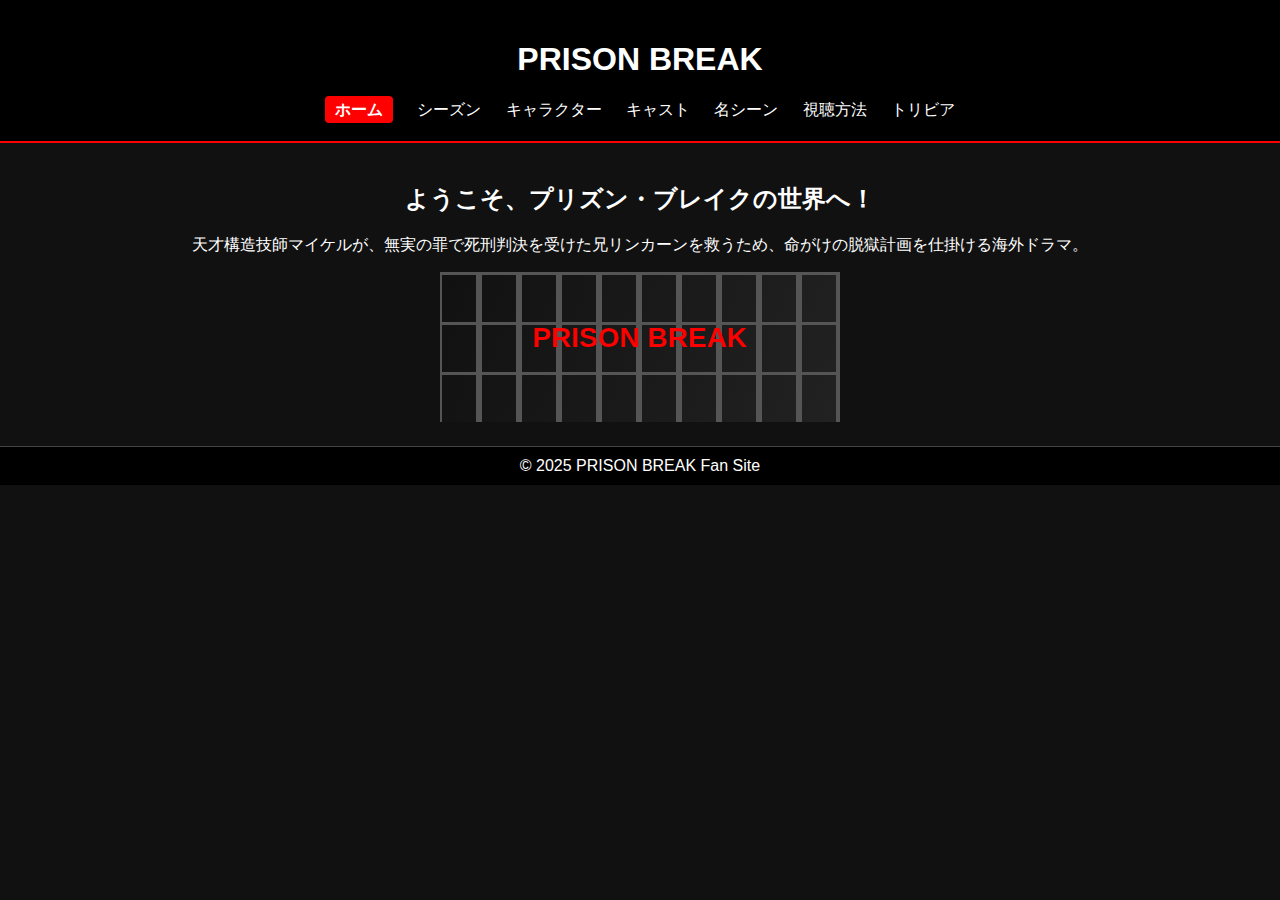
<file: index.html>
<!DOCTYPE html>
<html lang="ja">
<head>
  <meta charset="UTF-8">
  <meta name="viewport" content="width=device-width, initial-scale=1.0">
  <title>プリズン・ブレイク紹介サイト</title>
  <link rel="stylesheet" href="style.css">
</head>
<body>
  <header>
    <h1>PRISON BREAK</h1>
    <nav>
      <a href="index.html">ホーム</a>
      <a href="season.html">シーズン</a>
      <a href="characters.html">キャラクター</a>
      <a href="cast.html">キャスト</a>
      <a href="scenes.html">名シーン</a>
      <a href="streaming.html">視聴方法</a>
      <a href="trivia.html">トリビア</a>
    </nav>
  </header>

  <main>
    <h2>ようこそ、プリズン・ブレイクの世界へ！</h2>
    <p>天才構造技師マイケルが、無実の罪で死刑判決を受けた兄リンカーンを救うため、命がけの脱獄計画を仕掛ける海外ドラマ。</p>
    <canvas id="canvas" width="400" height="150"></canvas>
  </main>

  <footer>
    &copy; 2025 PRISON BREAK Fan Site
  </footer>

  <script src="script.js"></script>
</body>
</html>
</file>
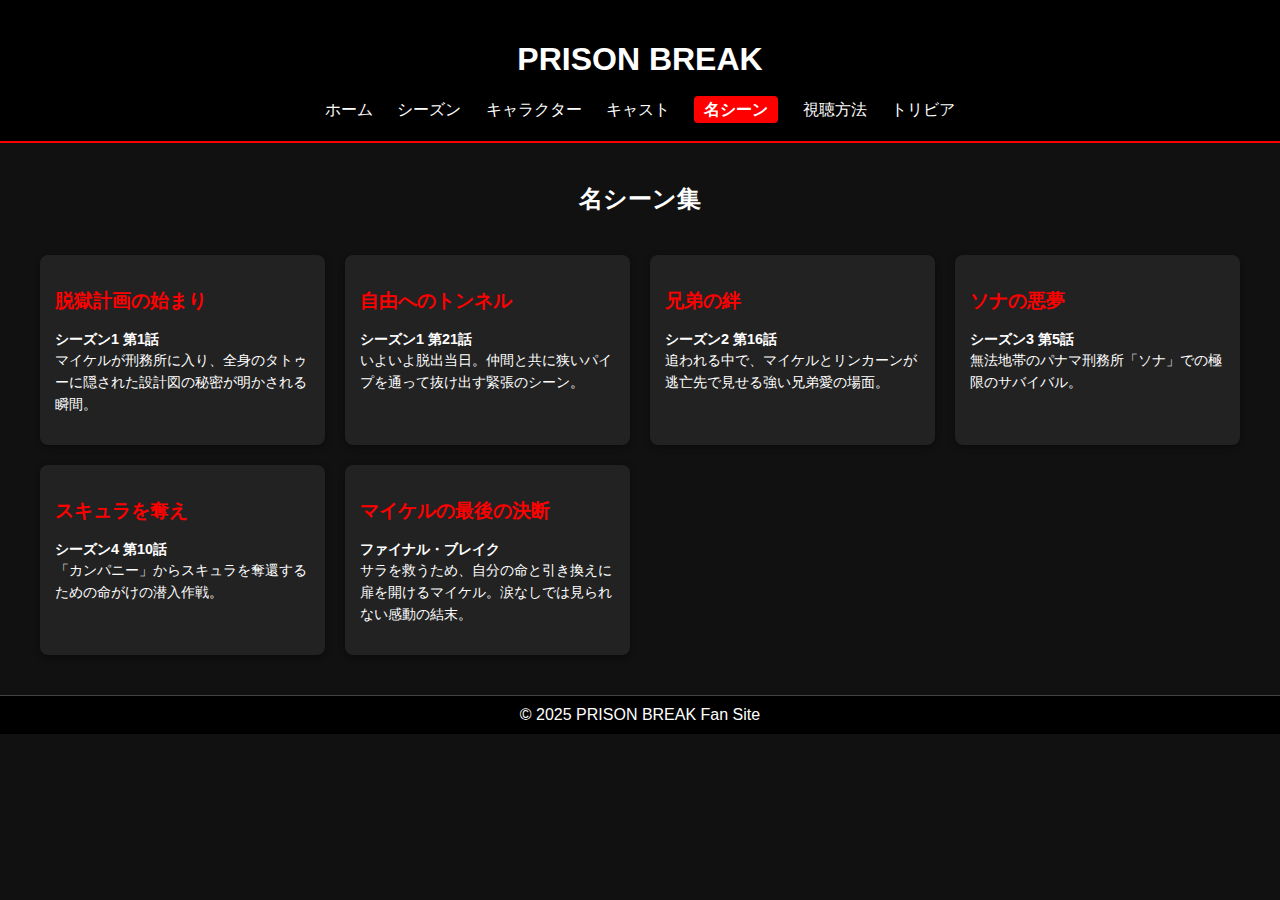
<file: scenes.html>
<!DOCTYPE html>
<html lang="ja">
<head>
  <meta charset="UTF-8">
  <meta name="viewport" content="width=device-width, initial-scale=1.0">
  <title>名シーン</title>
  <link rel="stylesheet" href="style.css">
</head>
<body>
<header>
  <h1>PRISON BREAK</h1>
  <nav>
    <a href="index.html">ホーム</a>
    <a href="season.html">シーズン</a>
    <a href="characters.html">キャラクター</a>
    <a href="cast.html">キャスト</a>
    <a href="scenes.html">名シーン</a>
    <a href="streaming.html">視聴方法</a>
    <a href="trivia.html">トリビア</a>
  </nav>
</header>

<main>
  <h2>名シーン集</h2>
  <div class="scene-grid">
    <div class="scene-card">
      
      <div class="scene-content">
        <h3>脱獄計画の始まり</h3>
        <p><strong>シーズン1 第1話</strong><br>
        マイケルが刑務所に入り、全身のタトゥーに隠された設計図の秘密が明かされる瞬間。</p>
      </div>
    </div>

    <div class="scene-card">
      
      <div class="scene-content">
        <h3>自由へのトンネル</h3>
        <p><strong>シーズン1 第21話</strong><br>
        いよいよ脱出当日。仲間と共に狭いパイプを通って抜け出す緊張のシーン。</p>
      </div>
    </div>

    <div class="scene-card">
      
      <div class="scene-content">
        <h3>兄弟の絆</h3>
        <p><strong>シーズン2 第16話</strong><br>
        追われる中で、マイケルとリンカーンが逃亡先で見せる強い兄弟愛の場面。</p>
      </div>
    </div>

    <div class="scene-card">
      
      <div class="scene-content">
        <h3>ソナの悪夢</h3>
        <p><strong>シーズン3 第5話</strong><br>
        無法地帯のパナマ刑務所「ソナ」での極限のサバイバル。</p>
      </div>
    </div>

    <div class="scene-card">
      
      <div class="scene-content">
        <h3>スキュラを奪え</h3>
        <p><strong>シーズン4 第10話</strong><br>
        「カンパニー」からスキュラを奪還するための命がけの潜入作戦。</p>
      </div>
    </div>

    <div class="scene-card">
      
      <div class="scene-content">
        <h3>マイケルの最後の決断</h3>
        <p><strong>ファイナル・ブレイク</strong><br>
        サラを救うため、自分の命と引き換えに扉を開けるマイケル。涙なしでは見られない感動の結末。</p>
      </div>
    </div>
  </div>
</main>

<footer>&copy; 2025 PRISON BREAK Fan Site</footer>

<script src="script.js"></script>

</body>
</html>
</file>
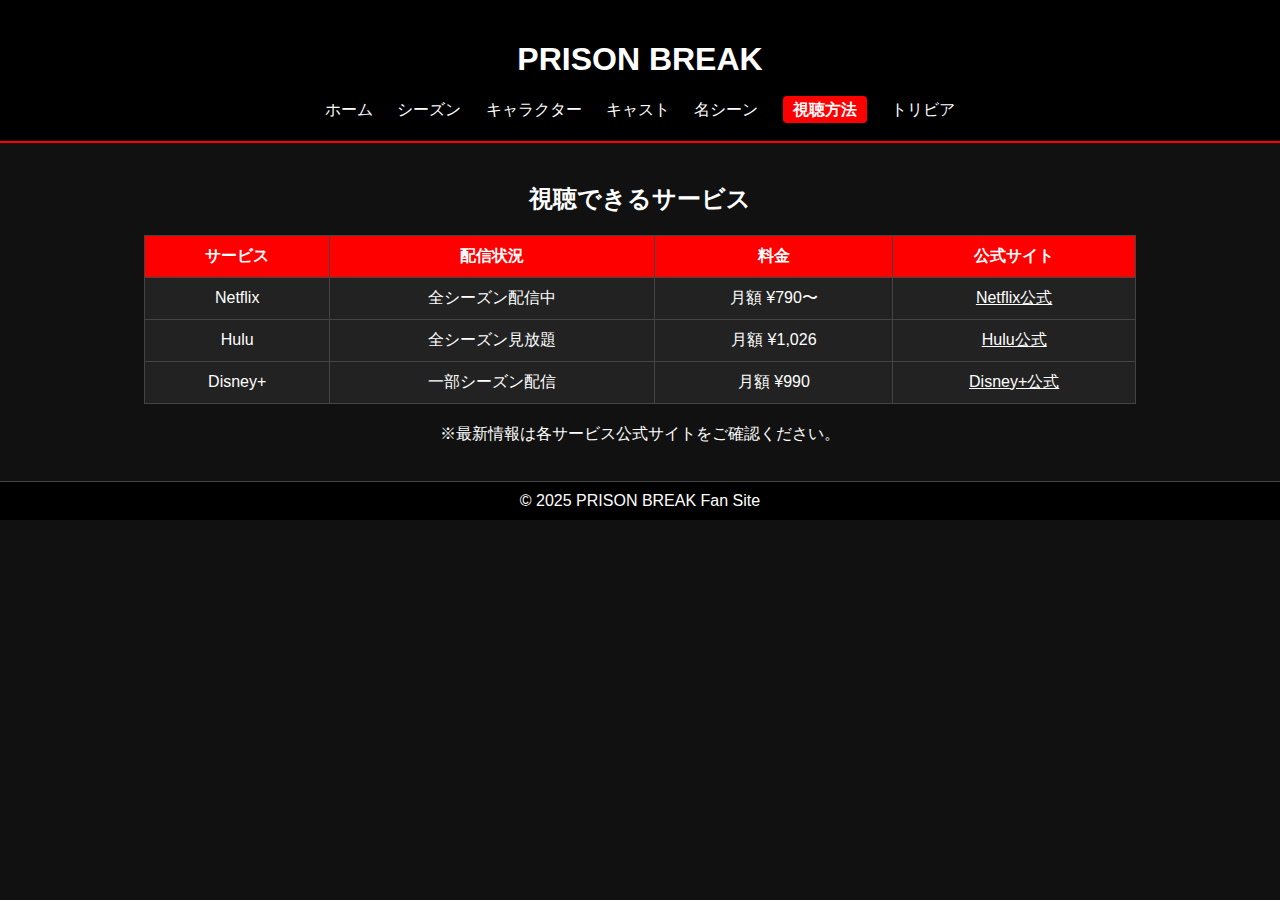
<file: streaming.html>
<!DOCTYPE html>
<html lang="ja">
<head>
  <meta charset="UTF-8">
  <meta name="viewport" content="width=device-width, initial-scale=1.0">
  <title>視聴方法</title>
  <link rel="stylesheet" href="style.css">
  <style>
    table {
      width: 80%;
      margin: 20px auto;
      border-collapse: collapse;
      background: #222;
      color: #fff;
    }
    th, td {
      border: 1px solid #444;
      padding: 10px;
    }
    th {
      background: #f00;
    }
    a {
      color: #fff;
      text-decoration: underline;
    }
  </style>
</head>
<body>
<header>
  <h1>PRISON BREAK</h1>
  <nav>
    <a href="index.html">ホーム</a>
    <a href="season.html">シーズン</a>
    <a href="characters.html">キャラクター</a>
    <a href="cast.html">キャスト</a>
    <a href="scenes.html">名シーン</a>
    <a href="streaming.html">視聴方法</a>
    <a href="trivia.html">トリビア</a>
  </nav>
</header>

<main>
  <h2>視聴できるサービス</h2>
  <table>
    <tr>
      <th>サービス</th>
      <th>配信状況</th>
      <th>料金</th>
      <th>公式サイト</th>
    </tr>
    <tr>
      <td>Netflix</td>
      <td>全シーズン配信中</td>
      <td>月額 ¥790〜</td>
      <td><a href="https://www.netflix.com/jp/">Netflix公式</a></td>
    </tr>
    <tr>
      <td>Hulu</td>
      <td>全シーズン見放題</td>
      <td>月額 ¥1,026</td>
      <td><a href="https://www.hulu.jp/">Hulu公式</a></td>
    </tr>
    <tr>
      <td>Disney+</td>
      <td>一部シーズン配信</td>
      <td>月額 ¥990</td>
      <td><a href="https://www.disneyplus.com/">Disney+公式</a></td>
    </tr>
  </table>
  <p>※最新情報は各サービス公式サイトをご確認ください。</p>
</main>

<footer>&copy; 2025 PRISON BREAK Fan Site</footer>

<script src="script.js"></script>

</body>
</html>
</file>
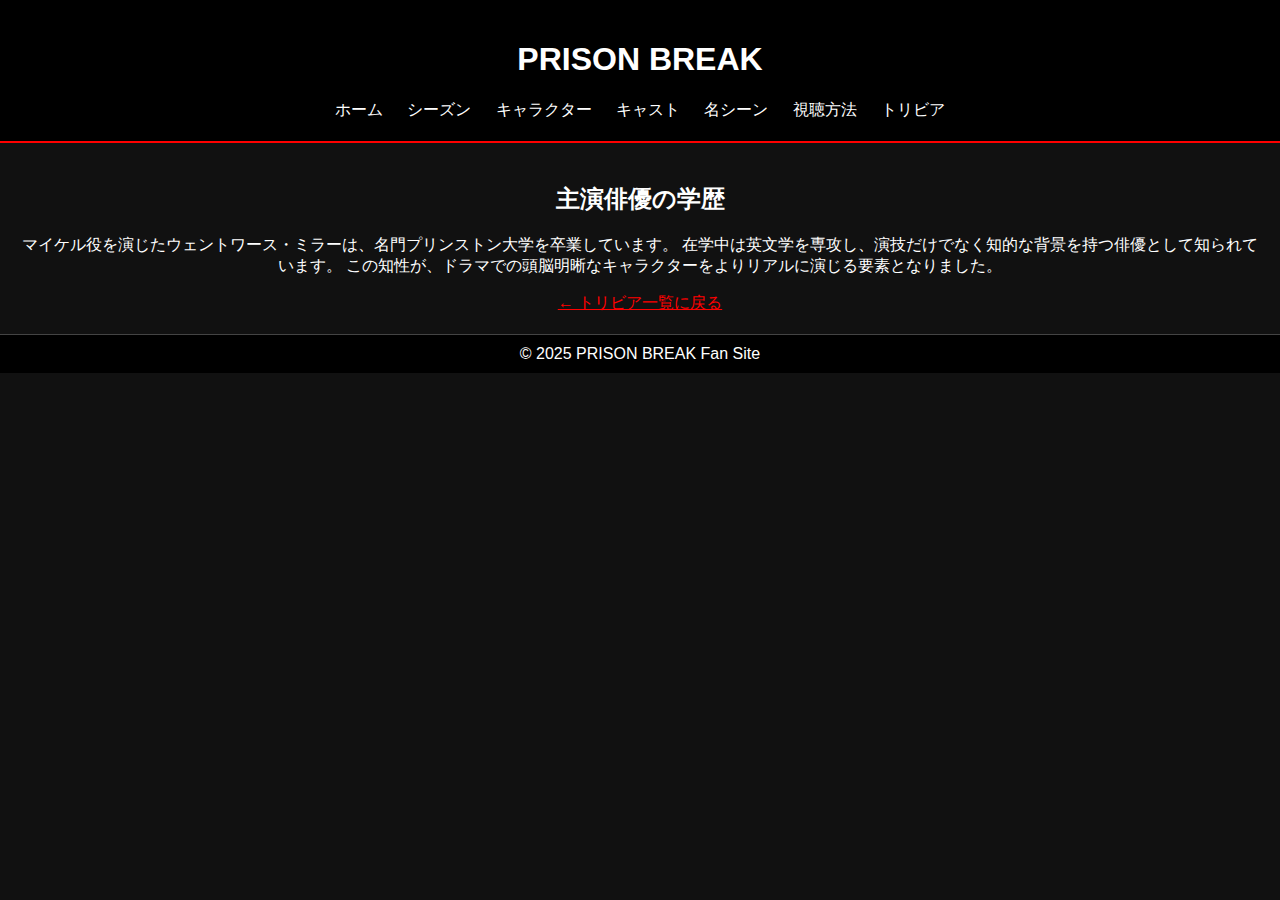
<file: trivia-education.html>
<!DOCTYPE html>
<html lang="ja">
<head>
  <meta charset="UTF-8">
  <meta name="viewport" content="width=device-width, initial-scale=1.0">
  <title>主演俳優の学歴</title>
  <link rel="stylesheet" href="style.css">
</head>
<body>
<header>
  <h1>PRISON BREAK</h1>
  <nav>
    <a href="index.html">ホーム</a>
    <a href="season.html">シーズン</a>
    <a href="characters.html">キャラクター</a>
    <a href="cast.html">キャスト</a>
    <a href="scenes.html">名シーン</a>
    <a href="streaming.html">視聴方法</a>
    <a href="trivia.html">トリビア</a>
  </nav>
</header>
<main>
  <h2>主演俳優の学歴</h2>
  <p>
    マイケル役を演じたウェントワース・ミラーは、名門プリンストン大学を卒業しています。
    在学中は英文学を専攻し、演技だけでなく知的な背景を持つ俳優として知られています。
    この知性が、ドラマでの頭脳明晰なキャラクターをよりリアルに演じる要素となりました。
  </p>
  <a href="trivia.html" style="color:#f00;">← トリビア一覧に戻る</a>
</main>
<footer>&copy; 2025 PRISON BREAK Fan Site</footer>

<script src="script.js"></script>

</body>
</html>
</file>
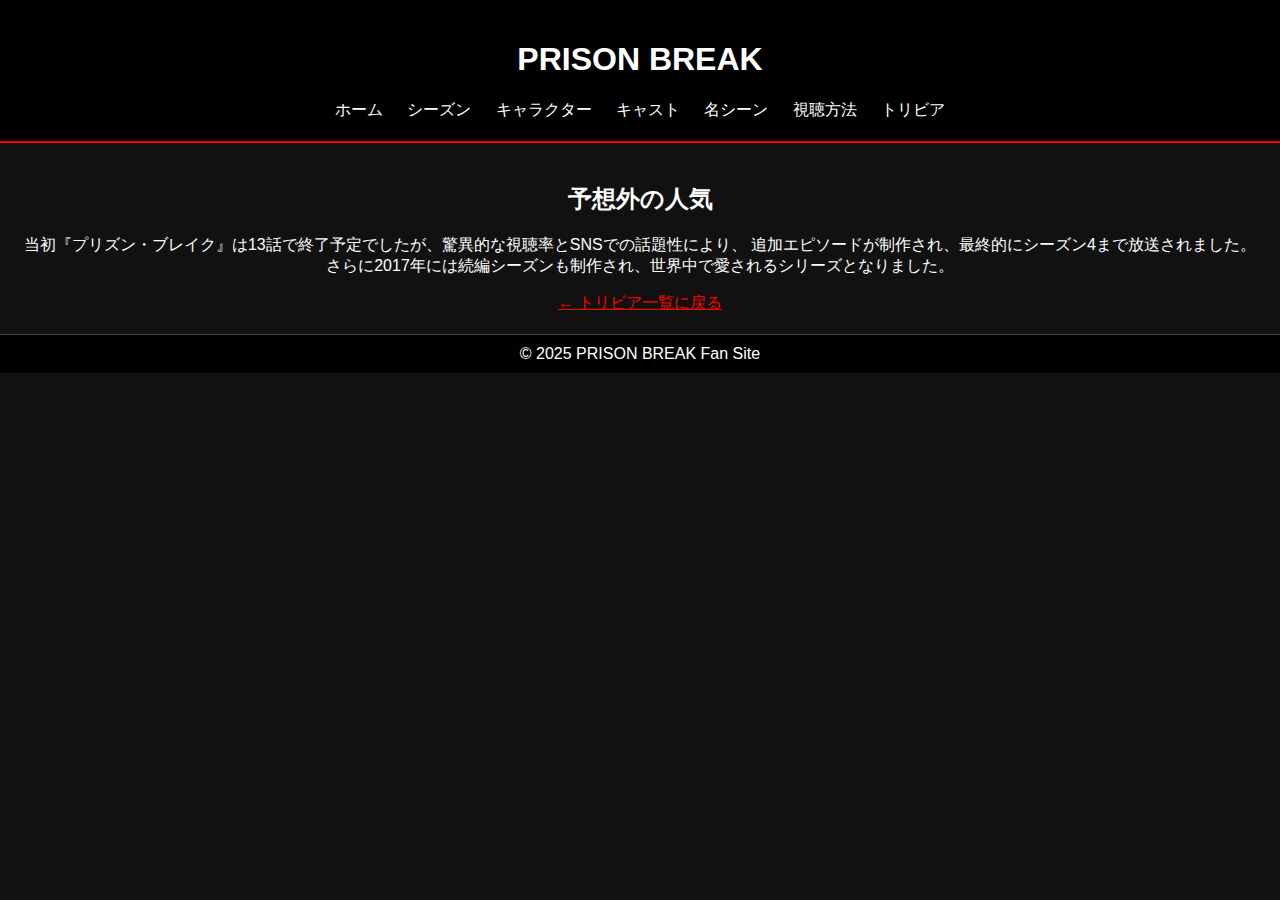
<file: trivia-popularity.html>
<!DOCTYPE html>
<html lang="ja">
<head>
  <meta charset="UTF-8">
  <meta name="viewport" content="width=device-width, initial-scale=1.0">
  <title>予想外の人気</title>
  <link rel="stylesheet" href="style.css">
</head>
<body>
<header>
  <h1>PRISON BREAK</h1>
  <nav>
    <a href="index.html">ホーム</a>
    <a href="season.html">シーズン</a>
    <a href="characters.html">キャラクター</a>
    <a href="cast.html">キャスト</a>
    <a href="scenes.html">名シーン</a>
    <a href="streaming.html">視聴方法</a>
    <a href="trivia.html">トリビア</a>
  </nav>
</header>
<main>
  <h2>予想外の人気</h2>
  <p>
    当初『プリズン・ブレイク』は13話で終了予定でしたが、驚異的な視聴率とSNSでの話題性により、
    追加エピソードが制作され、最終的にシーズン4まで放送されました。
    さらに2017年には続編シーズンも制作され、世界中で愛されるシリーズとなりました。
  </p>
  <a href="trivia.html" style="color:#f00;">← トリビア一覧に戻る</a>
</main>
<footer>&copy; 2025 PRISON BREAK Fan Site</footer>

<script src="script.js"></script>

</body>
</html>
</file>
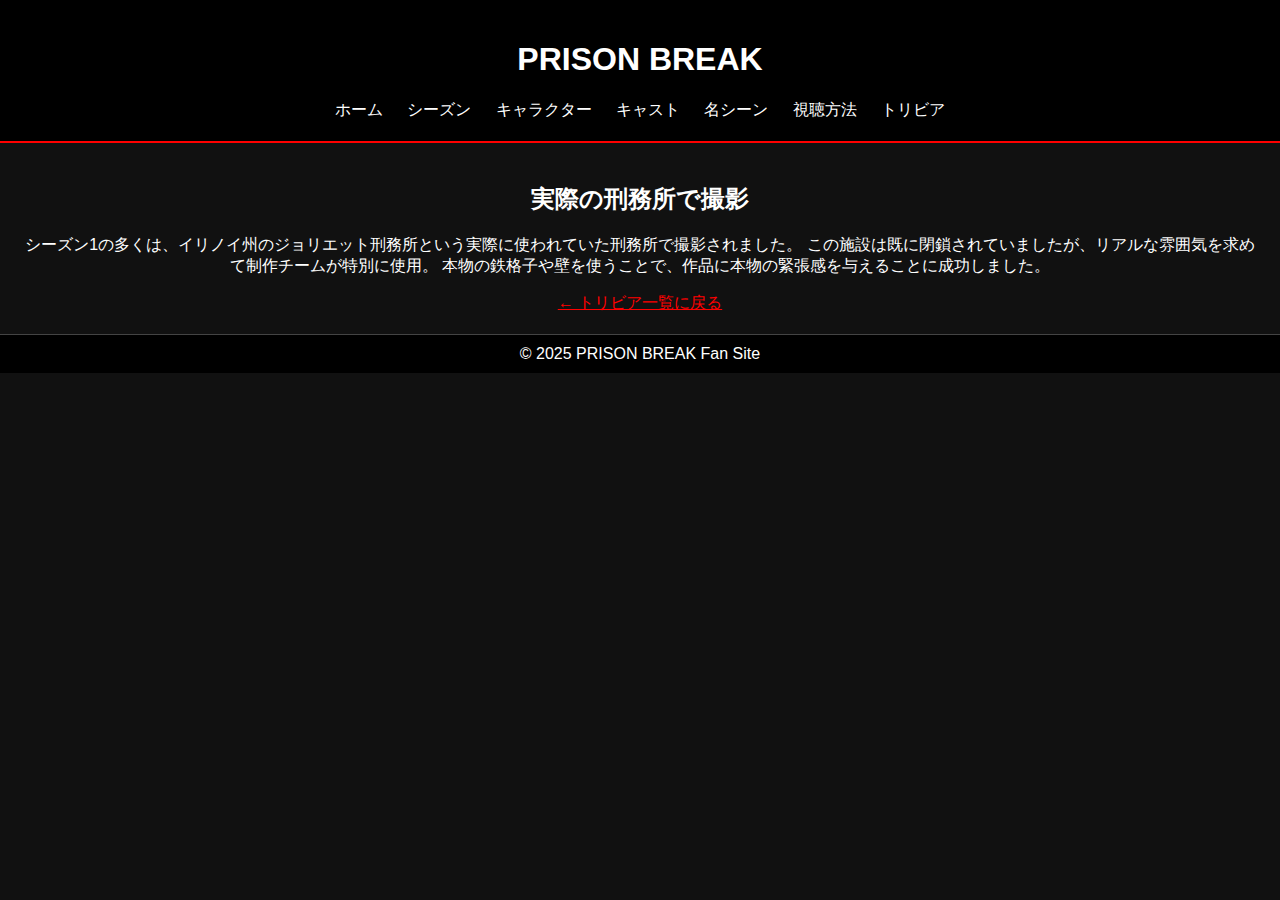
<file: trivia-prison.html>
<!DOCTYPE html>
<html lang="ja">
<head>
  <meta charset="UTF-8">
  <meta name="viewport" content="width=device-width, initial-scale=1.0">
  <title>実際の刑務所で撮影</title>
  <link rel="stylesheet" href="style.css">
</head>
<body>
<header>
  <h1>PRISON BREAK</h1>
  <nav>
    <a href="index.html">ホーム</a>
    <a href="season.html">シーズン</a>
    <a href="characters.html">キャラクター</a>
    <a href="cast.html">キャスト</a>
    <a href="scenes.html">名シーン</a>
    <a href="streaming.html">視聴方法</a>
    <a href="trivia.html">トリビア</a>
  </nav>
</header>
<main>
  <h2>実際の刑務所で撮影</h2>
  <p>
    シーズン1の多くは、イリノイ州のジョリエット刑務所という実際に使われていた刑務所で撮影されました。
    この施設は既に閉鎖されていましたが、リアルな雰囲気を求めて制作チームが特別に使用。
    本物の鉄格子や壁を使うことで、作品に本物の緊張感を与えることに成功しました。
  </p>
  <a href="trivia.html" style="color:#f00;">← トリビア一覧に戻る</a>
</main>
<footer>&copy; 2025 PRISON BREAK Fan Site</footer>

<script src="script.js"></script>

</body>
</html>
</file>
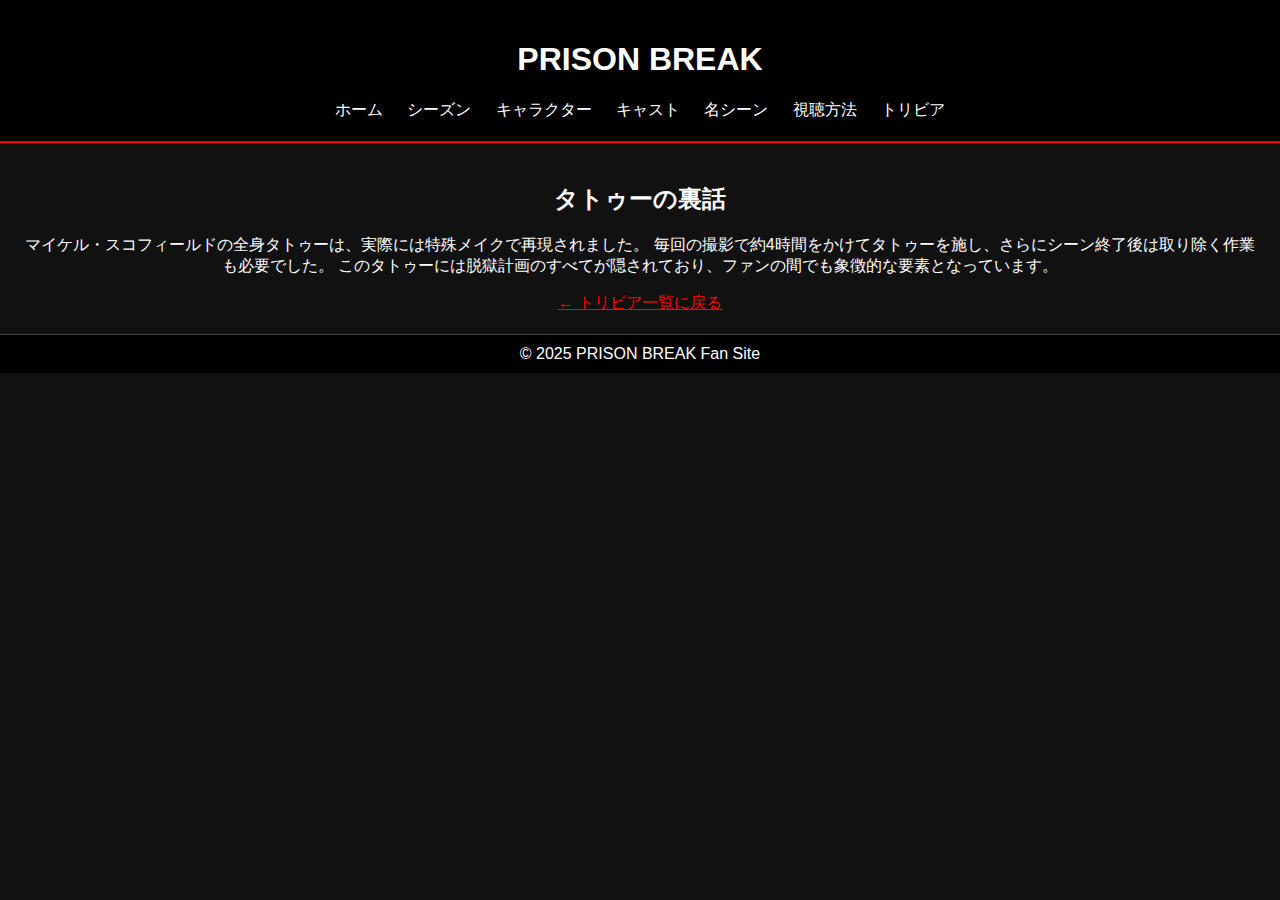
<file: trivia-tattoo.html>
<!DOCTYPE html>
<html lang="ja">
<head>
  <meta charset="UTF-8">
  <meta name="viewport" content="width=device-width, initial-scale=1.0">
  <title>タトゥーの裏話</title>
  <link rel="stylesheet" href="style.css">
</head>
<body>
<header>
  <h1>PRISON BREAK</h1>
  <nav>
    <a href="index.html">ホーム</a>
    <a href="season.html">シーズン</a>
    <a href="characters.html">キャラクター</a>
    <a href="cast.html">キャスト</a>
    <a href="scenes.html">名シーン</a>
    <a href="streaming.html">視聴方法</a>
    <a href="trivia.html">トリビア</a>
  </nav>
</header>

<main>
  <h2>タトゥーの裏話</h2>
  <p>
    マイケル・スコフィールドの全身タトゥーは、実際には特殊メイクで再現されました。
    毎回の撮影で約4時間をかけてタトゥーを施し、さらにシーン終了後は取り除く作業も必要でした。
    このタトゥーには脱獄計画のすべてが隠されており、ファンの間でも象徴的な要素となっています。
  </p>
  <a href="trivia.html" style="color:#f00;">← トリビア一覧に戻る</a>
</main>

<footer>&copy; 2025 PRISON BREAK Fan Site</footer>

<script src="script.js"></script>

</body>
</html>
</file>
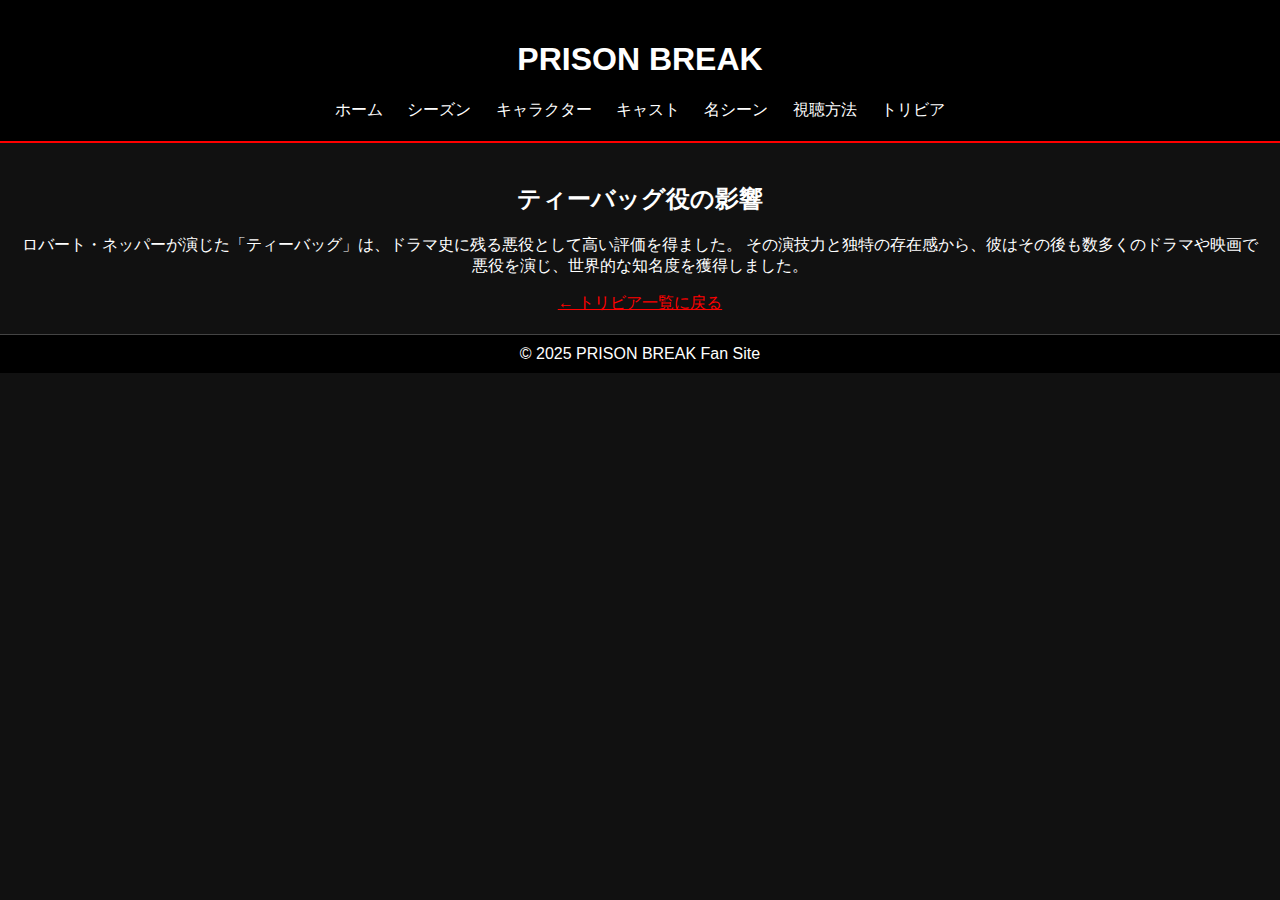
<file: trivia-teabag.html>
<!DOCTYPE html>
<html lang="ja">
<head>
  <meta charset="UTF-8">
  <meta name="viewport" content="width=device-width, initial-scale=1.0">
  <title>ティーバッグ役の影響</title>
  <link rel="stylesheet" href="style.css">
</head>
<body>
<header>
  <h1>PRISON BREAK</h1>
  <nav>
    <a href="index.html">ホーム</a>
    <a href="season.html">シーズン</a>
    <a href="characters.html">キャラクター</a>
    <a href="cast.html">キャスト</a>
    <a href="scenes.html">名シーン</a>
    <a href="streaming.html">視聴方法</a>
    <a href="trivia.html">トリビア</a>
  </nav>
</header>
<main>
  <h2>ティーバッグ役の影響</h2>
  <p>
    ロバート・ネッパーが演じた「ティーバッグ」は、ドラマ史に残る悪役として高い評価を得ました。
    その演技力と独特の存在感から、彼はその後も数多くのドラマや映画で悪役を演じ、世界的な知名度を獲得しました。
  </p>
  <a href="trivia.html" style="color:#f00;">← トリビア一覧に戻る</a>
</main>
<footer>&copy; 2025 PRISON BREAK Fan Site</footer>

<script src="script.js"></script>

</body>
</html>
</file>
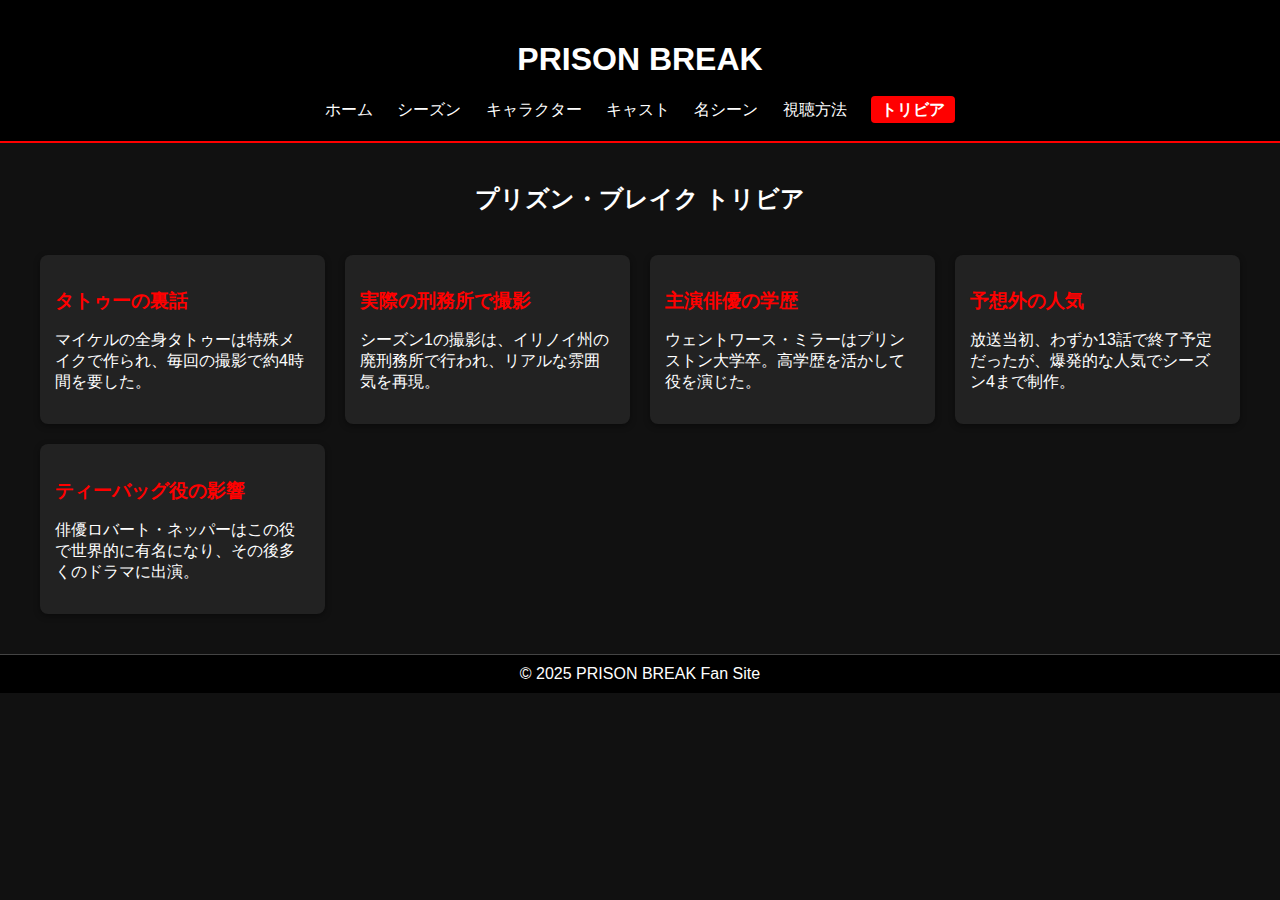
<file: trivia.html>
<!DOCTYPE html>
<html lang="ja">
<head>
  <meta charset="UTF-8">
  <meta name="viewport" content="width=device-width, initial-scale=1.0">
  <title>トリビア</title>
  <link rel="stylesheet" href="style.css">
</head>
<body>
<header>
  <h1>PRISON BREAK</h1>
  <nav>
    <a href="index.html">ホーム</a>
    <a href="season.html">シーズン</a>
    <a href="characters.html">キャラクター</a>
    <a href="cast.html">キャスト</a>
    <a href="scenes.html">名シーン</a>
    <a href="streaming.html">視聴方法</a>
    <a href="trivia.html">トリビア</a>
  </nav>
</header>

<main>
  <h2>プリズン・ブレイク トリビア</h2>
  <div class="trivia-grid">
  <div class="trivia-card">
    <a href="trivia-tattoo.html" style="text-decoration:none; color:white;">
      <h3>タトゥーの裏話</h3>
      <p>マイケルの全身タトゥーは特殊メイクで作られ、毎回の撮影で約4時間を要した。</p>
    </a>
  </div>
  <div class="trivia-card">
    <a href="trivia-prison.html" style="text-decoration:none; color:white;">
      <h3>実際の刑務所で撮影</h3>
      <p>シーズン1の撮影は、イリノイ州の廃刑務所で行われ、リアルな雰囲気を再現。</p>
    </a>
  </div>
  <div class="trivia-card">
    <a href="trivia-education.html" style="text-decoration:none; color:white;">
      <h3>主演俳優の学歴</h3>
      <p>ウェントワース・ミラーはプリンストン大学卒。高学歴を活かして役を演じた。</p>
    </a>
  </div>
  <div class="trivia-card">
    <a href="trivia-popularity.html" style="text-decoration:none; color:white;">
      <h3>予想外の人気</h3>
      <p>放送当初、わずか13話で終了予定だったが、爆発的な人気でシーズン4まで制作。</p>
    </a>
  </div>
  <div class="trivia-card">
    <a href="trivia-teabag.html" style="text-decoration:none; color:white;">
      <h3>ティーバッグ役の影響</h3>
      <p>俳優ロバート・ネッパーはこの役で世界的に有名になり、その後多くのドラマに出演。</p>
    </a>
  </div>
</div>
</main>

<footer>&copy; 2025 PRISON BREAK Fan Site</footer>

<script src="script.js"></script>

</body>
</html>
</file>
<file: style.css>
body {
  font-family: 'Arial', sans-serif;
  background: #111;
  color: #fff;
  margin: 0;
  padding: 0;
}
header {
  background: #000;
  padding: 20px;
  text-align: center;
  border-bottom: 2px solid #f00;
}
nav a {
  color: #fff;
  margin: 0 10px;
  text-decoration: none;
}
nav a:hover {
  color: #f00;
}
main {
  padding: 20px;
  text-align: center;
}
footer {
  text-align: center;
  padding: 10px;
  background: #000;
  border-top: 1px solid #444;
}

.cast-grid {
  display: grid;
  grid-template-columns: repeat(auto-fit, minmax(200px, 1fr));
  gap: 20px;
  text-align: center;
}
.cast-card img {
  width: 100%;
  border-radius: 8px;
}
.cast-card {
  background: #222;
  padding: 10px;
  border-radius: 8px;
}

.trivia-grid {
  display: grid;
  grid-template-columns: repeat(auto-fit, minmax(250px, 1fr));
  gap: 20px;
  padding: 20px;
}

.trivia-card {
  background: #222;
  padding: 15px;
  border-radius: 8px;
  box-shadow: 0 2px 6px rgba(0,0,0,0.4);
  text-align: left;
  transition: transform 0.3s ease, background 0.3s ease, box-shadow 0.3s ease;
  cursor: pointer;
}

.trivia-card h3 {
  color: #f00;
  margin-bottom: 10px;
}

.trivia-card:hover {
  background: #333; /* 背景を少し明るく */
  transform: scale(1.05); /* 拡大 */
  box-shadow: 0 6px 12px rgba(0,0,0,0.6); /* 影を強調 */
}

.scene-grid {
  display: grid;
  grid-template-columns: repeat(auto-fit, minmax(280px, 1fr));
  gap: 20px;
  padding: 20px;
}

.scene-card {
  background: #222;
  border-radius: 8px;
  overflow: hidden;
  box-shadow: 0 2px 6px rgba(0,0,0,0.4);
  transition: transform 0.3s ease, box-shadow 0.3s ease;
}

.scene-card:hover {
  transform: scale(1.05);
  box-shadow: 0 6px 12px rgba(0,0,0,0.6);
}

.scene-card img {
  width: 100%;
  height: 180px;
  object-fit: cover;
}

.scene-content {
  padding: 15px;
  text-align: left;
}

.scene-content h3 {
  color: #f00;
  margin-bottom: 8px;
}

.scene-content p {
  font-size: 0.9em;
  line-height: 1.5;
}

nav a.active {
  background: #f00;       /* 赤背景 */
  color: #fff;            /* 白文字 */
  padding: 5px 10px;
  border-radius: 4px;     /* 角を丸く */
  font-weight: bold;
}
</file>
